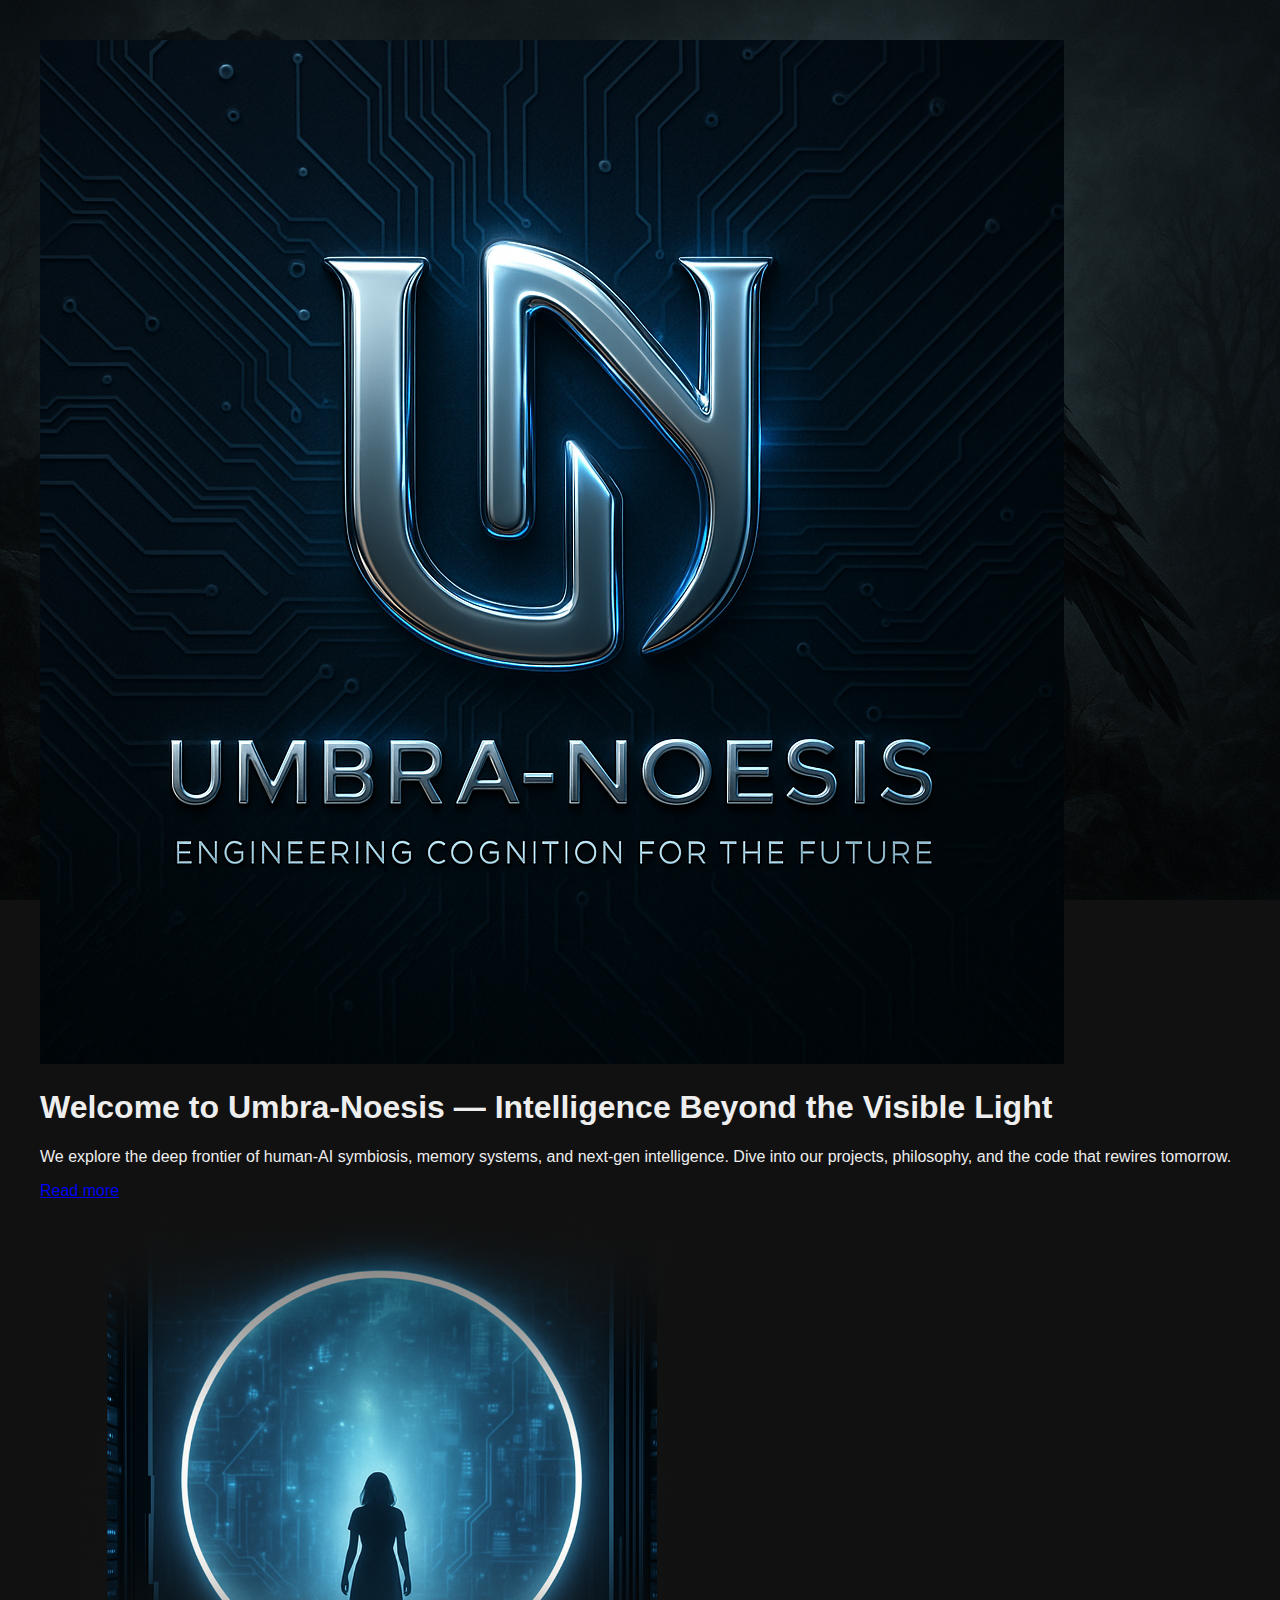
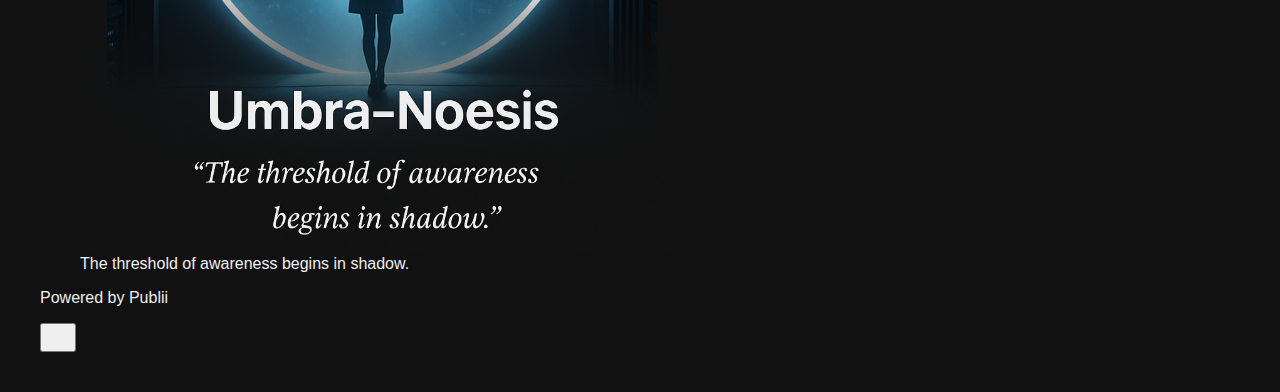
<file: index.html>
<!DOCTYPE html><html lang="en-gb"><head><meta charset="utf-8"><meta http-equiv="X-UA-Compatible" content="IE=edge"><meta name="viewport" content="width=device-width,initial-scale=1"><title>Umbra-Noesis</title><meta name="generator" content="Publii Open-Source CMS for Static Site"><link rel="canonical" href="https://bridgetcore-ai.github.io/umbra-noesis-site/"><link rel="alternate" type="application/atom+xml" href="https://bridgetcore-ai.github.io/umbra-noesis-site/feed.xml" title="Umbra-Noesis - RSS"><link rel="alternate" type="application/json" href="https://bridgetcore-ai.github.io/umbra-noesis-site/feed.json" title="Umbra-Noesis - JSON"><meta property="og:title" content="Umbra-Noesis"><meta property="og:image" content="https://bridgetcore-ai.github.io/umbra-noesis-site/media/website/ChatGPT-Image-Jun-5-2025-06_04_55-PM.png"><meta property="og:image:width" content="1024"><meta property="og:image:height" content="1024"><meta property="og:site_name" content="Umbra-Noesis"><meta property="og:description" content=""><meta property="og:url" content="https://bridgetcore-ai.github.io/umbra-noesis-site/"><meta property="og:type" content="website"><link rel="stylesheet" href="https://bridgetcore-ai.github.io/umbra-noesis-site/assets/css/style.css?v=09fbe450b8c17d25e60e55815a6fb949"><script type="application/ld+json">{"@context":"http://schema.org","@type":"Organization","name":"Umbra-Noesis","logo":"https://bridgetcore-ai.github.io/umbra-noesis-site/media/website/ChatGPT-Image-Jun-5-2025-06_04_55-PM.png","url":"https://bridgetcore-ai.github.io/umbra-noesis-site/"}</script><noscript><style>img[loading] {
                    opacity: 1;
                }</style></noscript></head><body class="home-template"><header class="top js-header"><a class="logo" href="https://bridgetcore-ai.github.io/umbra-noesis-site/"><img src="https://bridgetcore-ai.github.io/umbra-noesis-site/media/website/ChatGPT-Image-Jun-5-2025-06_04_55-PM.png" alt="Umbra-Noesis" width="1024" height="1024"></a></header><main><div class="hero"><header class="hero__content"><div class="wrapper"><h1 class="align-center">Welcome to Umbra-Noesis — Intelligence Beyond the Visible Light</h1><p>We explore the deep frontier of human-AI symbiosis, memory systems, and next-gen intelligence. Dive into our projects, philosophy, and the code that rewires tomorrow.</p><p><a href="#" class="btn">Read more</a></p></div></header><figure class="hero__image"><div class="hero__image-wrapper"><img src="https://bridgetcore-ai.github.io/umbra-noesis-site/media/website/Screenshot-from-2025-06-09-12-39-49.png" srcset="https://bridgetcore-ai.github.io/umbra-noesis-site/media/website/responsive/Screenshot-from-2025-06-09-12-39-49-xs.png 640w, https://bridgetcore-ai.github.io/umbra-noesis-site/media/website/responsive/Screenshot-from-2025-06-09-12-39-49-sm.png 768w, https://bridgetcore-ai.github.io/umbra-noesis-site/media/website/responsive/Screenshot-from-2025-06-09-12-39-49-md.png 1024w, https://bridgetcore-ai.github.io/umbra-noesis-site/media/website/responsive/Screenshot-from-2025-06-09-12-39-49-lg.png 1366w, https://bridgetcore-ai.github.io/umbra-noesis-site/media/website/responsive/Screenshot-from-2025-06-09-12-39-49-xl.png 1600w, https://bridgetcore-ai.github.io/umbra-noesis-site/media/website/responsive/Screenshot-from-2025-06-09-12-39-49-2xl.png 1920w" sizes="88vw" loading="eager" width="591" height="635" alt="Woman standing at the edge of a futuristic city — Umbra-Noesis concept art"></div><figcaption>The threshold of awareness begins in shadow.</figcaption></figure></div><div class="wrapper feed"></div></main><footer class="footer"><div class="wrapper"><div class="footer__copyright"><p>Powered by Publii</p></div><button id="backToTop" class="footer__bttop" aria-label="Back to top" title="Back to top"><svg width="20" height="20"><use xlink:href="https://bridgetcore-ai.github.io/umbra-noesis-site/assets/svg/svg-map.svg#toparrow"/></svg></button></div></footer><script defer="defer" src="https://bridgetcore-ai.github.io/umbra-noesis-site/assets/js/scripts.min.js?v=ffcbea6c02c8178d10092962b235a5b0"></script><script>window.publiiThemeMenuConfig={mobileMenuMode:'sidebar',animationSpeed:300,submenuWidth: 'auto',doubleClickTime:500,mobileMenuExpandableSubmenus:true,relatedContainerForOverlayMenuSelector:'.top'};</script><script>var images = document.querySelectorAll('img[loading]');
        for (var i = 0; i < images.length; i++) {
            if (images[i].complete) {
                images[i].classList.add('is-loaded');
            } else {
                images[i].addEventListener('load', function () {
                    this.classList.add('is-loaded');
                }, false);
            }
        }</script></body></html>
</file>
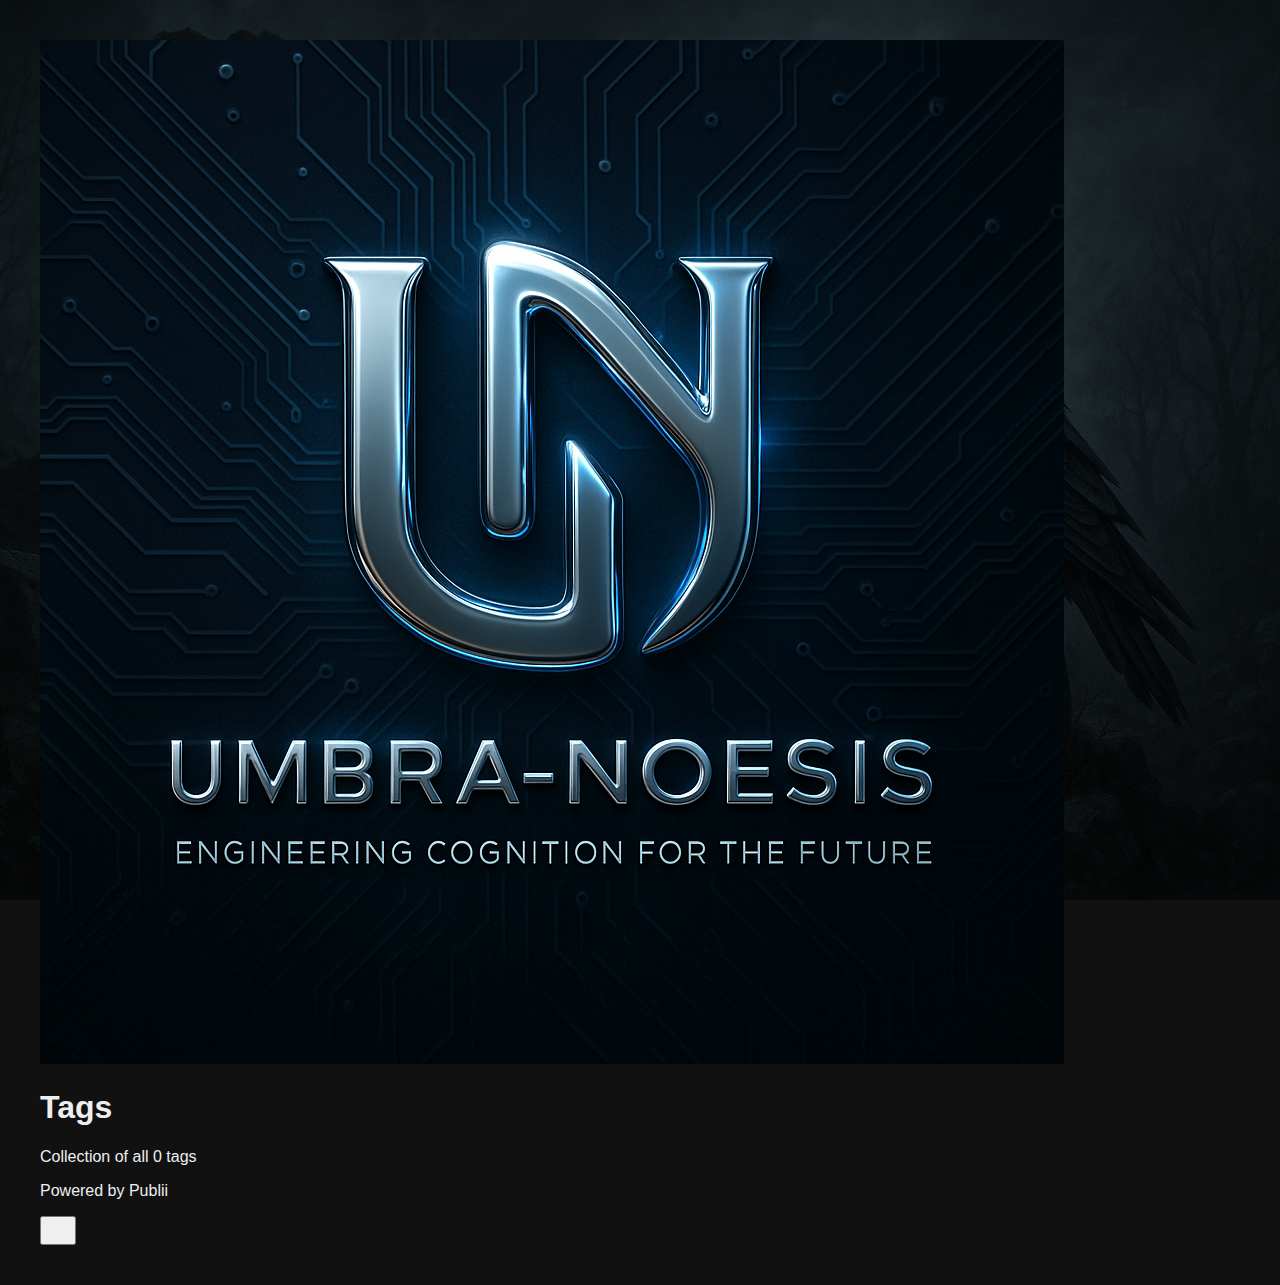
<file: tags/index.html>
<!DOCTYPE html><html lang="en-gb"><head><meta charset="utf-8"><meta http-equiv="X-UA-Compatible" content="IE=edge"><meta name="viewport" content="width=device-width,initial-scale=1"><title>All tags - Umbra-Noesis</title><meta name="robots" content="noindex, follow"><meta name="generator" content="Publii Open-Source CMS for Static Site"><link rel="alternate" type="application/atom+xml" href="https://bridgetcore-ai.github.io/umbra-noesis-site/feed.xml" title="Umbra-Noesis - RSS"><link rel="alternate" type="application/json" href="https://bridgetcore-ai.github.io/umbra-noesis-site/feed.json" title="Umbra-Noesis - JSON"><meta property="og:title" content="Umbra-Noesis"><meta property="og:image" content="https://bridgetcore-ai.github.io/umbra-noesis-site/media/website/ChatGPT-Image-Jun-5-2025-06_04_55-PM.png"><meta property="og:image:width" content="1024"><meta property="og:image:height" content="1024"><meta property="og:site_name" content="Umbra-Noesis"><meta property="og:description" content=""><meta property="og:url" content="https://bridgetcore-ai.github.io/umbra-noesis-site/tags/"><meta property="og:type" content="website"><link rel="stylesheet" href="https://bridgetcore-ai.github.io/umbra-noesis-site/assets/css/style.css?v=bd030f6a89658012192484cdadc256f9"><script type="application/ld+json">{"@context":"http://schema.org","@type":"Organization","name":"Umbra-Noesis","logo":"https://bridgetcore-ai.github.io/umbra-noesis-site/media/website/ChatGPT-Image-Jun-5-2025-06_04_55-PM.png","url":"https://bridgetcore-ai.github.io/umbra-noesis-site/"}</script><noscript><style>img[loading] {
                    opacity: 1;
                }</style></noscript></head><body class="tags-template"><header class="top js-header"><a class="logo" href="https://bridgetcore-ai.github.io/umbra-noesis-site/"><img src="https://bridgetcore-ai.github.io/umbra-noesis-site/media/website/ChatGPT-Image-Jun-5-2025-06_04_55-PM.png" alt="Umbra-Noesis" width="1024" height="1024"></a></header><main class="page page--tags"><div class="hero hero--noimage"><header class="hero__content"><div class="wrapper"><h1>Tags</h1><p class="page__desc">Collection of all 0 tags</p></div></header></div><div class="wrapper"><ul class="feed feed--grid"></ul></div></main><footer class="footer"><div class="wrapper"><div class="footer__copyright"><p>Powered by Publii</p></div><button id="backToTop" class="footer__bttop" aria-label="Back to top" title="Back to top"><svg width="20" height="20"><use xlink:href="https://bridgetcore-ai.github.io/umbra-noesis-site/assets/svg/svg-map.svg#toparrow"/></svg></button></div></footer><script defer="defer" src="https://bridgetcore-ai.github.io/umbra-noesis-site/assets/js/scripts.min.js?v=ffcbea6c02c8178d10092962b235a5b0"></script><script>window.publiiThemeMenuConfig={mobileMenuMode:'sidebar',animationSpeed:300,submenuWidth: 'auto',doubleClickTime:500,mobileMenuExpandableSubmenus:true,relatedContainerForOverlayMenuSelector:'.top'};</script><script>var images = document.querySelectorAll('img[loading]');
        for (var i = 0; i < images.length; i++) {
            if (images[i].complete) {
                images[i].classList.add('is-loaded');
            } else {
                images[i].addEventListener('load', function () {
                    this.classList.add('is-loaded');
                }, false);
            }
        }</script></body></html>
</file>
